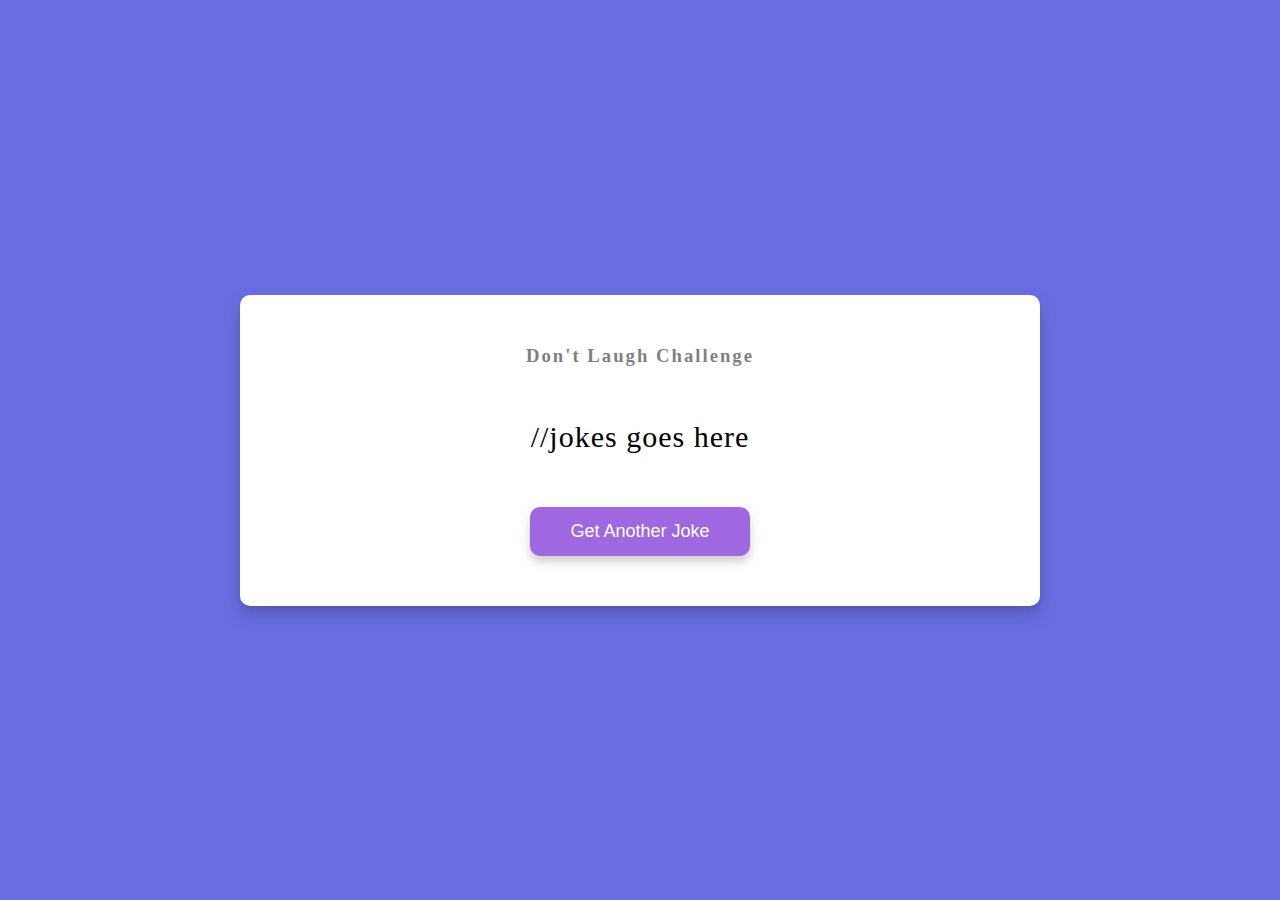
<file: Bad Jokes/index.html>
<!DOCTYPE html>
<html lang="en">
<head>
    <meta charset="UTF-8">
    <meta name="viewport" content="width=device-width, initial-scale=1.0">
    <title>Dad JOKES🤣</title>
    <link rel="stylesheet" href="style.css" />
</head>
<body>
    <div class="container">
        <h3>Don't Laugh Challenge</h3>
        <div id="joke" class="joke">
            //jokes goes here
        </div>
        <button id="jokeBtn" class="btn">Get Another Joke</button>
    </div>
<script src="script.js"></script>
</body>
</html>
</file>
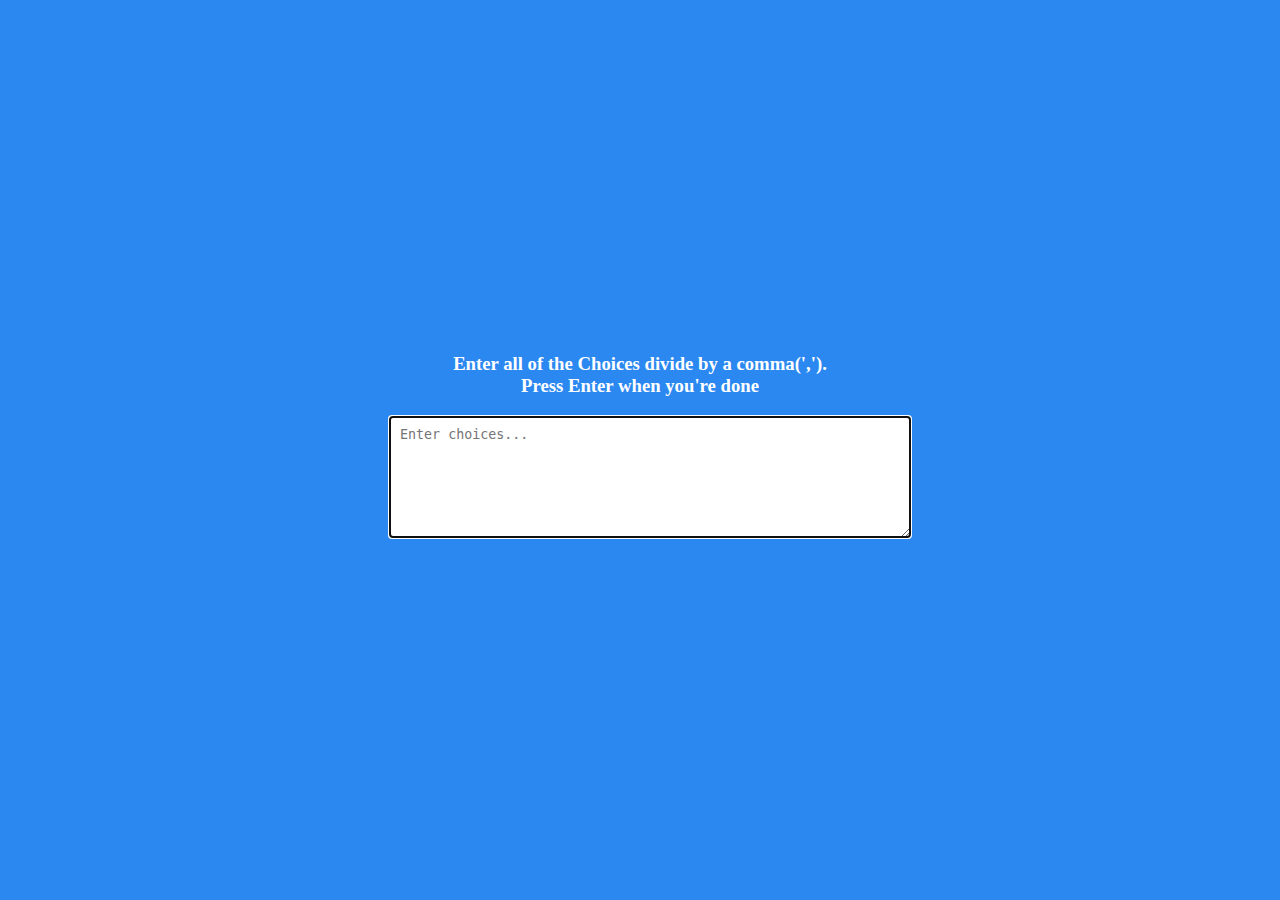
<file: Choice Picker/index.html>
<!DOCTYPE html>
<html lang="en">
<head>
    <meta charset="UTF-8">
    <meta name="viewport" content="width=device-width, initial-scale=1.0">
    <title>Choice Picker</title>
</head>
<link rel="stylesheet" href="style.css" />
<body>
    <div class="container">
        <h3>Enter all of the Choices divide by a comma(',').
            <br>Press Enter when you're done</br>
        </h3>
        <textarea placeholder="Enter choices..." id="textarea"></textarea>

        <div id="tags"></div>
    </div>

<script src="script.js"></script>  
</body>
</html>
</file>
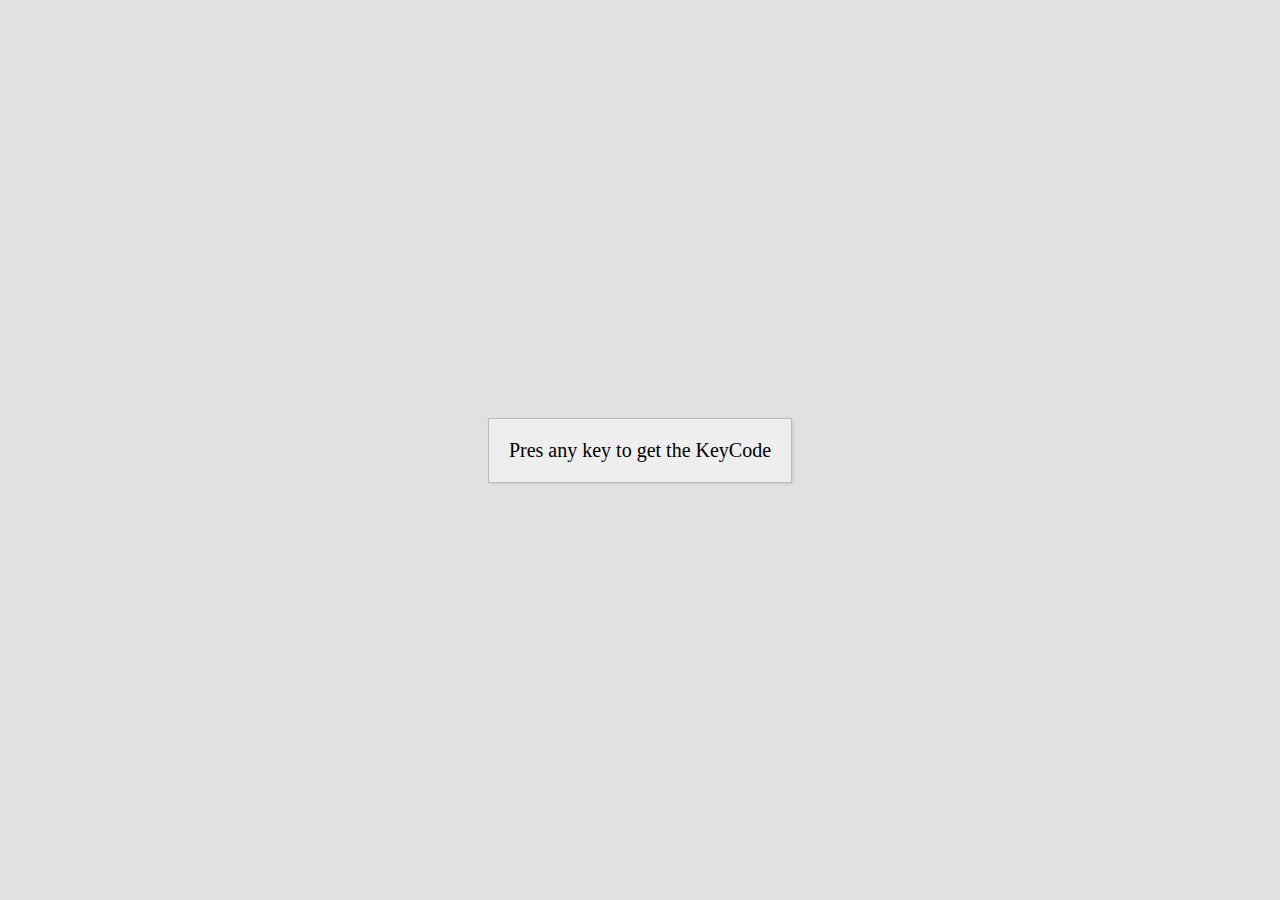
<file: EventKey Codes/index.html>
<!DOCTYPE html>
<html lang="en">
<head>
    <meta charset="UTF-8">
    <meta name="viewport" content="width=device-width, initial-scale=1.0">
    <title>Event Key Codes</title>
    <link rel="stylesheet" href="style.css" />
</head>
<body>
    <div id="insert">
        
        <div class="key">
            Pres any key to get the KeyCode
        </div>
    </div>
<script src="script.js"></script>
</body>
</html>
</file>
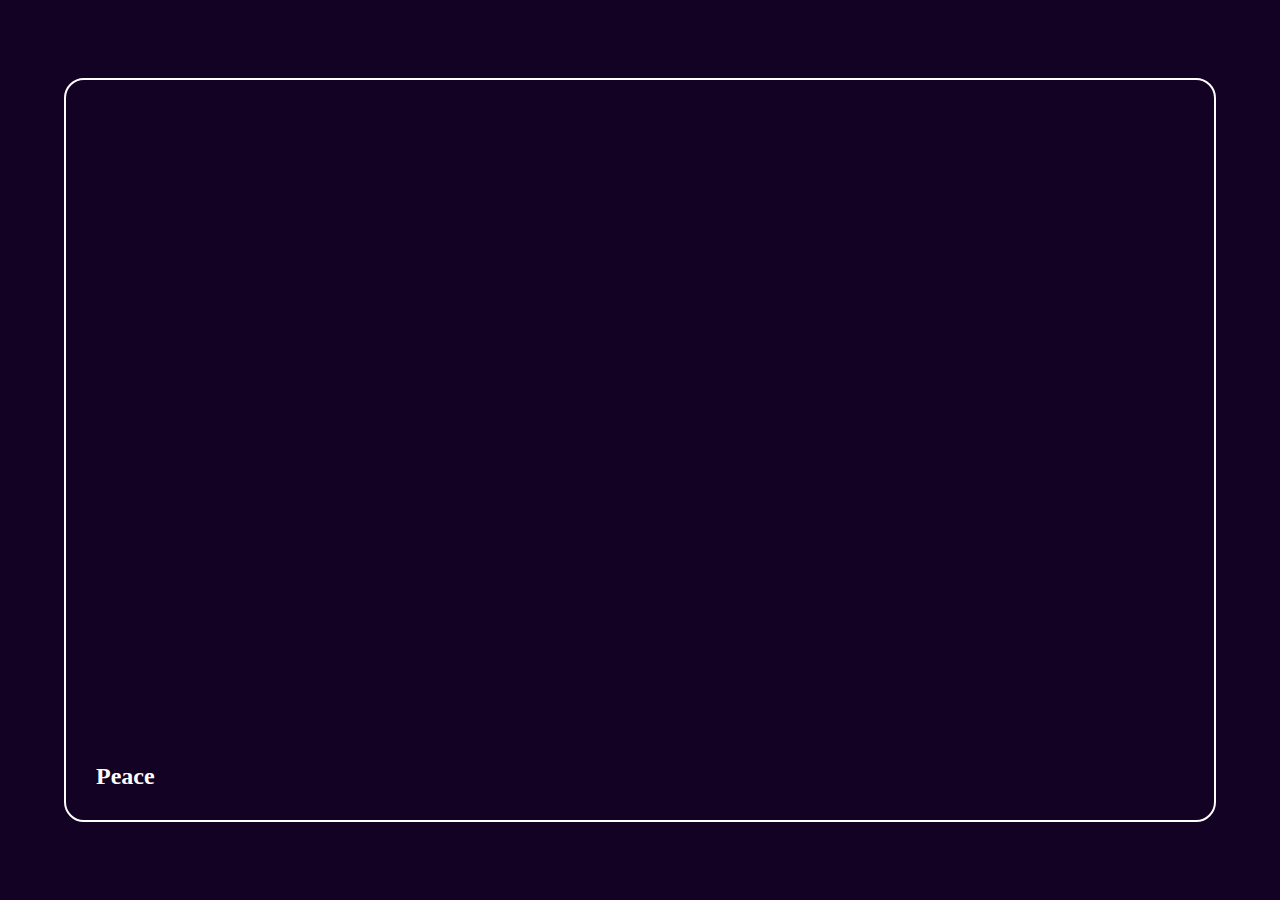
<file: Expanding Cards/index.html>
<!DOCTYPE html>
<html lang="en">
<head>
    <meta charset="UTF-8">
    <meta name="viewport" content="width=device-width, initial-scale=1.0">
    <link rel="stylesheet" href="style.css" />
    <title>Expanding Cards</title>
</head>
<body>
    <div class="container">
        <div class="panel active" style="background-image:url(https://cdn.pixabay.com/photo/2023/08/31/04/23/ai-generated-8224380_1280.jpg);">
            <h3>Peace</h3>
        </div>
        <div class="panel" style="background-image: url(https://cdn.pixabay.com/photo/2023/06/23/11/23/ai-generated-8083323_1280.jpg);">
            <h3>Calm</h3>
        </div>
        <div class="panel" style="background-image:url(https://cdn.pixabay.com/photo/2023/03/03/12/14/ai-generated-7827536_1280.jpg)">
            <h3>Desert</h3>
        </div>
        <div class="panel" style="background-image:url(https://cdn.pixabay.com/photo/2023/04/21/00/27/ai-generated-7940837_1280.jpg)">
            <h3>Sand</h3>
        </div>
        <div class="panel" style="background-image:url(https://cdn.pixabay.com/photo/2021/12/25/16/07/photoshop-6893378_1280.jpg)">
            <h3>Space</h3>
        </div>
    </div>
<script src="script.js"></script>
</body>
</html>
</file>
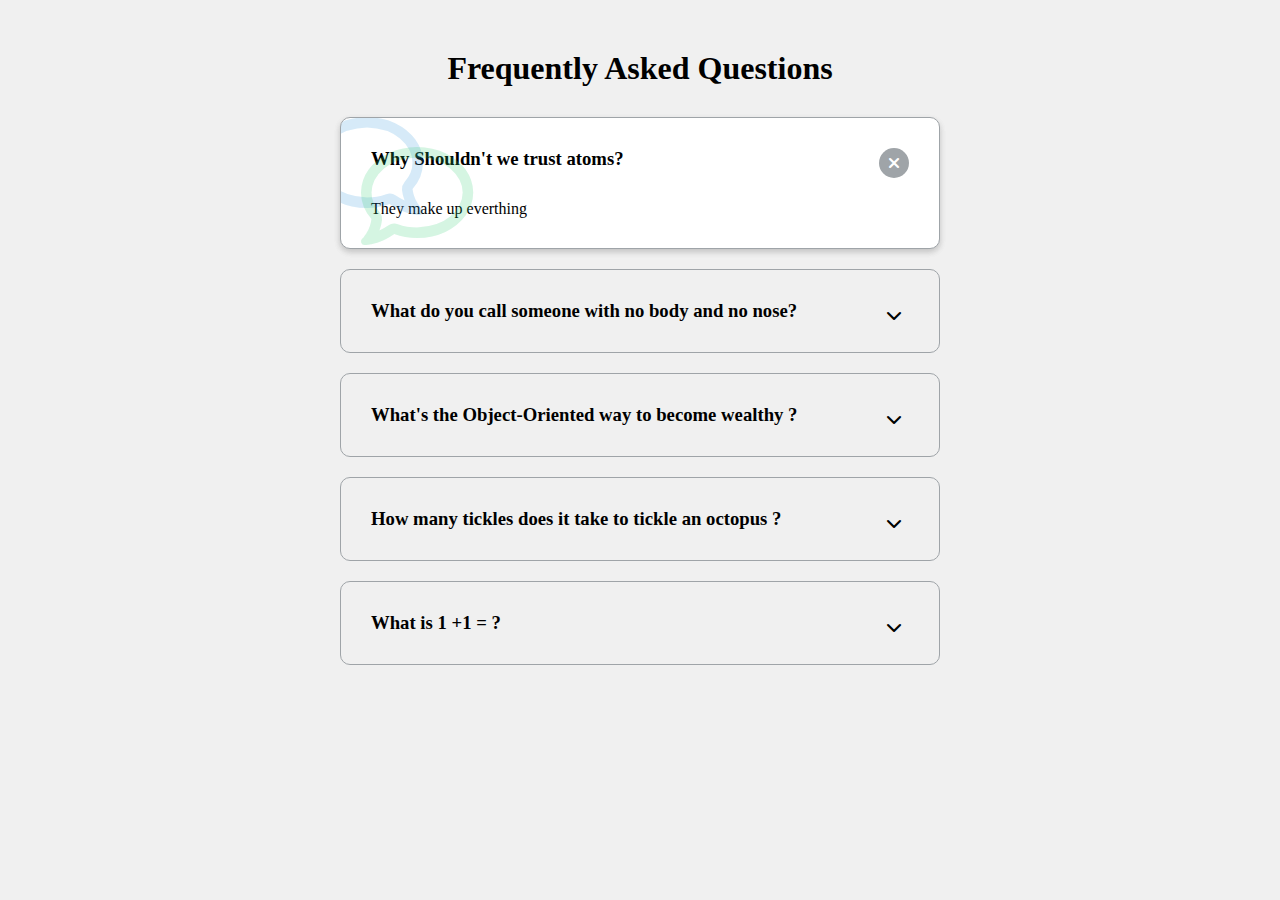
<file: FAQ Collapse/index.html>
<!DOCTYPE html>
<html lang="en">
<head>
    <meta charset="UTF-8">
    <link rel="stylesheet" href="https://cdnjs.cloudflare.com/ajax/libs/font-awesome/6.7.2/css/all.min.css" 
    integrity="sha512-Evv84Mr4kqVGRNSgIGL/F/aIDqQb7xQ2vcrdIwxfjThSH8CSR7PBEakCr51Ck+w+/U6swU2Im1vVX0SVk9ABhg==" 
    crossorigin="anonymous" 
    referrerpolicy="no-referrer" />
    <meta name="viewport" content="width=device-width, initial-scale=1.0">
    <title>FAQ Question</title>
    <link rel="stylesheet" href="style.css" />
</head>
<body>
    <h1>Frequently Asked Questions</h1>
    <div class="faq-container">
        <div class="faq active">
            <h3 class="faq-title">Why Shouldn't we trust atoms?</h3>
            <p class="faq-text">They make up everthing</p>
            <button class="faq-toggle">
                <i class="fas fa-chevron-down"></i>
                <i class="fas fa-times"></i>
            </button>
        </div>
        <div class="faq">
            <h3 class="faq-title">
                What do you call someone with no body and no nose?
            </h3>
            <p class="faq-text">
                Nobody Knows
            </p>
            <button class="faq-toggle">
                <i class="fas fa-chevron-down"></i>
                <i class="fas fa-times"></i>
            </button>
        </div>
        <div class="faq">
            <h3 class="faq-title">
                What's the Object-Oriented way to become wealthy ?
            </h3>
            <p class="faq-text">
                Inheritance
            </p>
            <button class="faq-toggle">
                <i class="fas fa-chevron-down"></i>
                <i class="fas fa-times"></i>
            </button>
        </div>
        <div class="faq">
            <h3 class="faq-title">
                How many tickles does it take to tickle an octopus ?
            </h3>
            <p class="faq-text">
                Ten-tickles
            </p>
            <button class="faq-toggle">
                <i class="fas fa-chevron-down"></i>
                <i class="fas fa-times"></i>
            </button>
        </div>
        <div class="faq">
            <h3 class="faq-title">
                What is 1 +1 = ?
            </h3>
            <p class="faq-text">
                Depends on who are you asking too !!
            </p>
            <button class="faq-toggle">
                <i class="fas fa-chevron-down"></i>
                <i class="fas fa-times"></i>
            </button>
        </div>
        
    </div>

<script src="script.js" ></script>
</body>
</html>
</file>
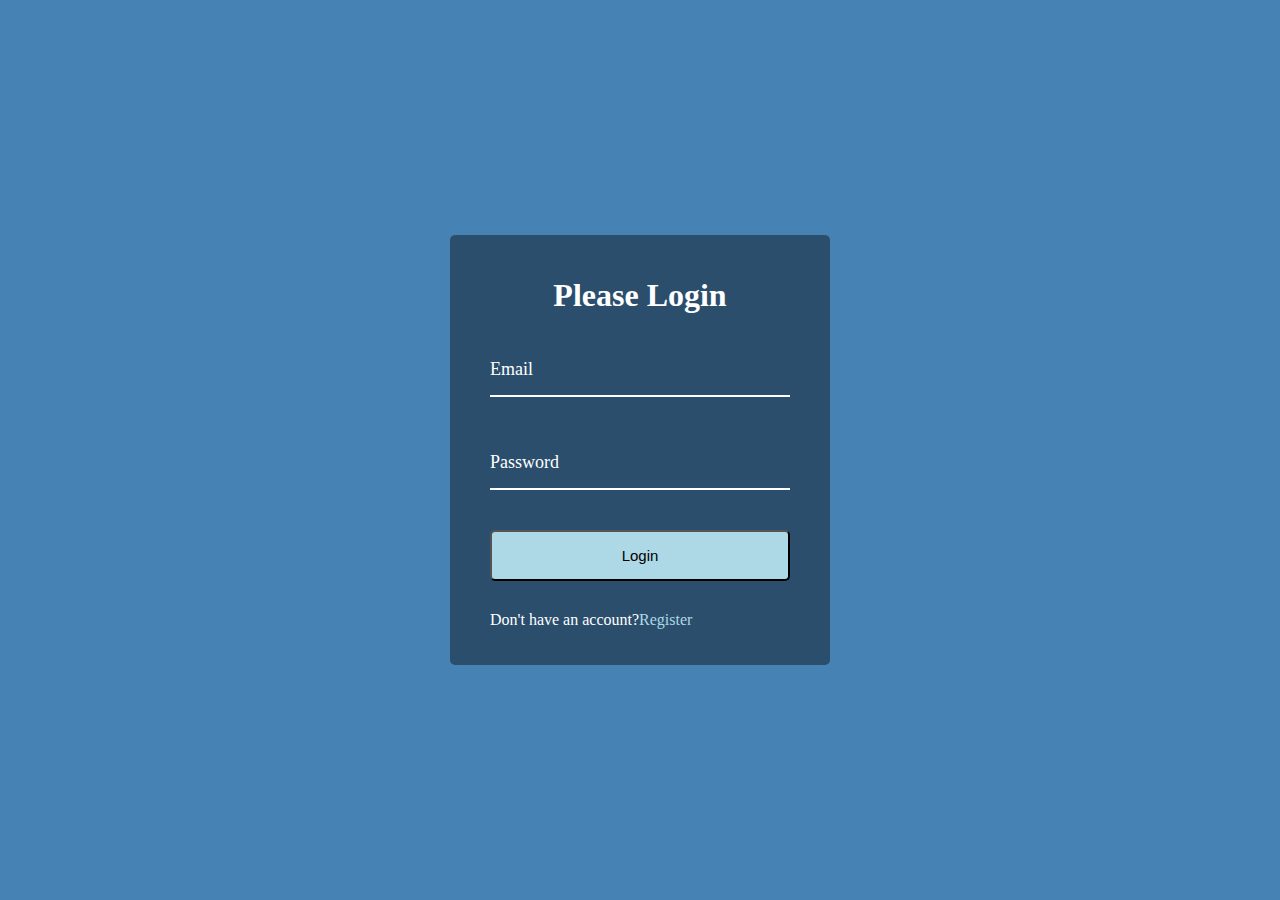
<file: Form Wave Animation/index.html>
<!DOCTYPE html>
<html lang="en">
<head>
    <meta charset="UTF-8">
    <meta name="viewport" content="width=device-width, initial-scale=1.0">
    <link rel="stylesheet" href="style.css" />
    <title>Form Wave</title>
</head>
<body>
    <div class="container">
        <h1>Please Login</h1>
        <form>
            <div class="form-control">
               <input type="text" required> 
               <label>Email</label>
               <!-- <label>
               <span style="transition-delay:0ms">E</span>
               <span style="transition-delay:50ms">m</span>
               <span style="transition-delay:100ms">a</span>
               <span style="transition-delay:150ms">i</span>
               <span style="transition-delay:200ms">l</span>
               </label> -->
            </div>
            <div class="form-control">
               <input type="password" required> 
               <label>Password</label>
            </div>
        <button class="btn">Login</button>
        <p class="text"> Don't have an account?<a href="#">Register</a> </p>
        </form>
    </div>
    
<script src="script.js"></script>
</body>
</html>
</file>
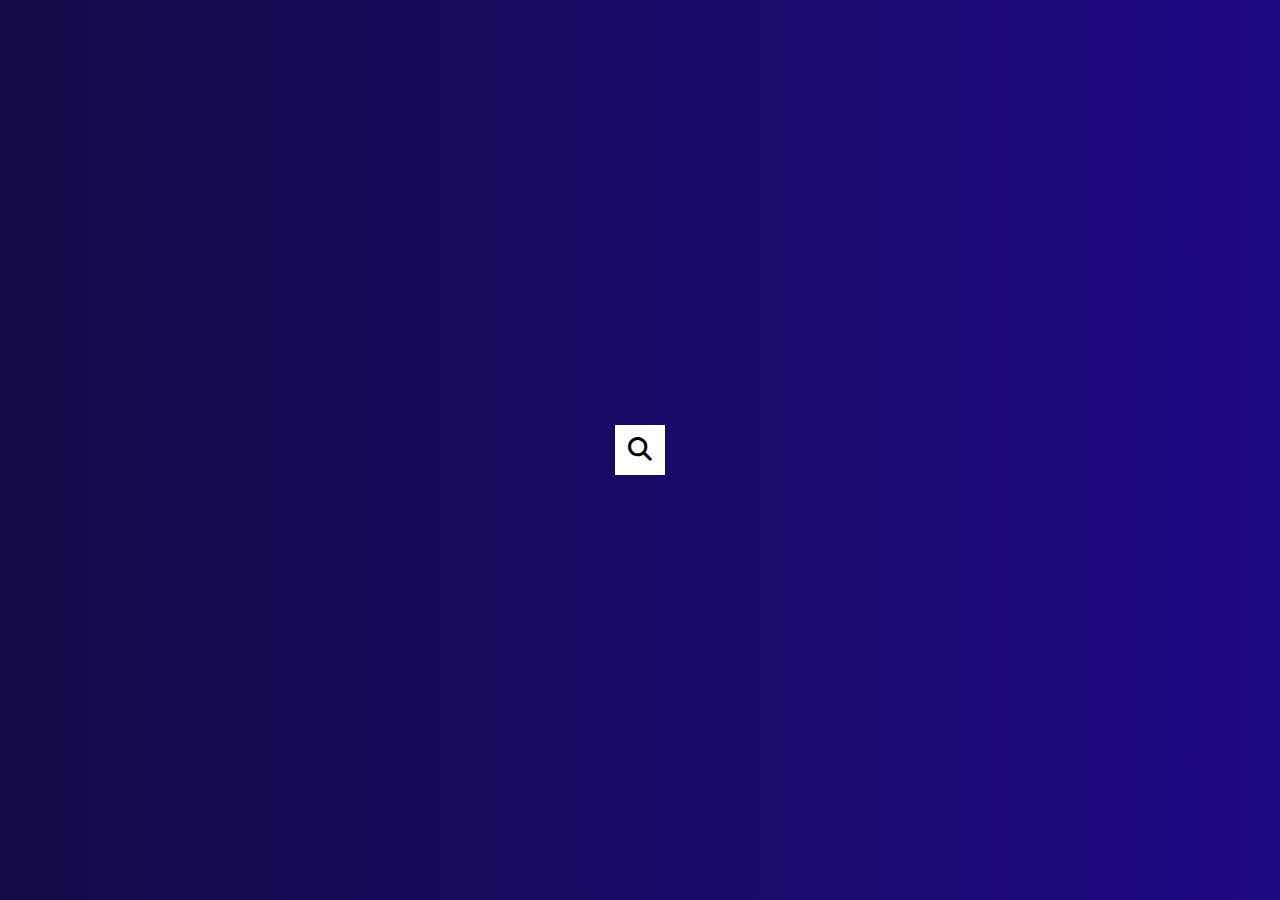
<file: Hidden Search/index.html>
<!DOCTYPE html>
<html lang="en">
<head>
    <meta charset="UTF-8">
    <meta name="viewport" content="width=device-width, initial-scale=1.0">
    <title>Search Widget</title>
    <link rel="stylesheet" href="https://cdnjs.cloudflare.com/ajax/libs/font-awesome/6.7.2/css/all.min.css" 
    integrity="sha512-Evv84Mr4kqVGRNSgIGL/F/aIDqQb7xQ2vcrdIwxfjThSH8CSR7PBEakCr51Ck+w+/U6swU2Im1vVX0SVk9ABhg==" 
    crossorigin="anonymous" 
    referrerpolicy="no-referrer" />
    <link rel="stylesheet" href="style.css"/>
</head>
<body>
    <div class="search">
        <input type="text" class="input" placeholder="Search...">
        <button class="btn">
            <i class="fas fa-search"></i>
        </button>
    </div>
<script src="sccript.js"></script>
</body>
</html>
</file>
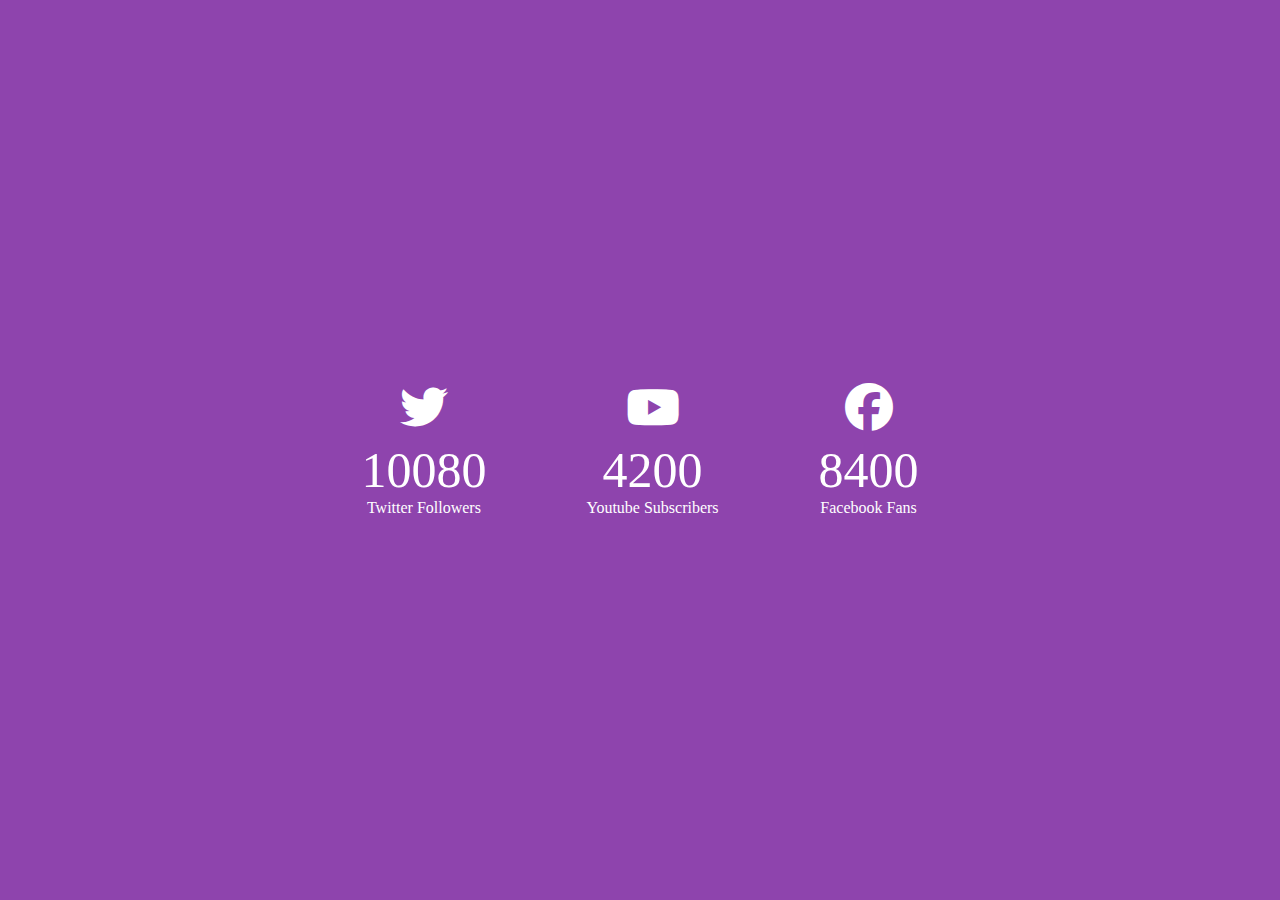
<file: Increment Counter/index.html>
<!DOCTYPE html>
<html lang="en">
<head>
    <meta charset="UTF-8">
    <meta name="viewport" content="width=device-width, initial-scale=1.0">
    <title>Increment Counter</title>
    <link rel="stylesheet" href="https://cdnjs.cloudflare.com/ajax/libs/font-awesome/6.7.2/css/all.min.css" 
     integrity="sha512-Evv84Mr4kqVGRNSgIGL/F/aIDqQb7xQ2vcrdIwxfjThSH8CSR7PBEakCr51Ck+w+/U6swU2Im1vVX0SVk9ABhg=="
     crossorigin="anonymous" 
     referrerpolicy="no-referrer" />
    <link rel="stylesheet" href="style.css">
</head>
<body>
    <div class="counter-container">
        <i class="fab fa-twitter fa-3x"></i>
        <div class="counter" data-target="12000"></div>
        <span>Twitter Followers</span>
    </div>
    <div class="counter-container">
        <i class="fab fa-youtube fa-3x"></i>
        <div class="counter" data-target="5000"></div>
        <span>Youtube Subscribers</span>
    </div>
    <div class="counter-container">
        <i class="fab fa-facebook fa-3x"></i>
        <div class="counter" data-target="10000"></div>
        <span>Facebook Fans</span>
    </div>

<script src="script.js"></script>
</body>
</html>
</file>
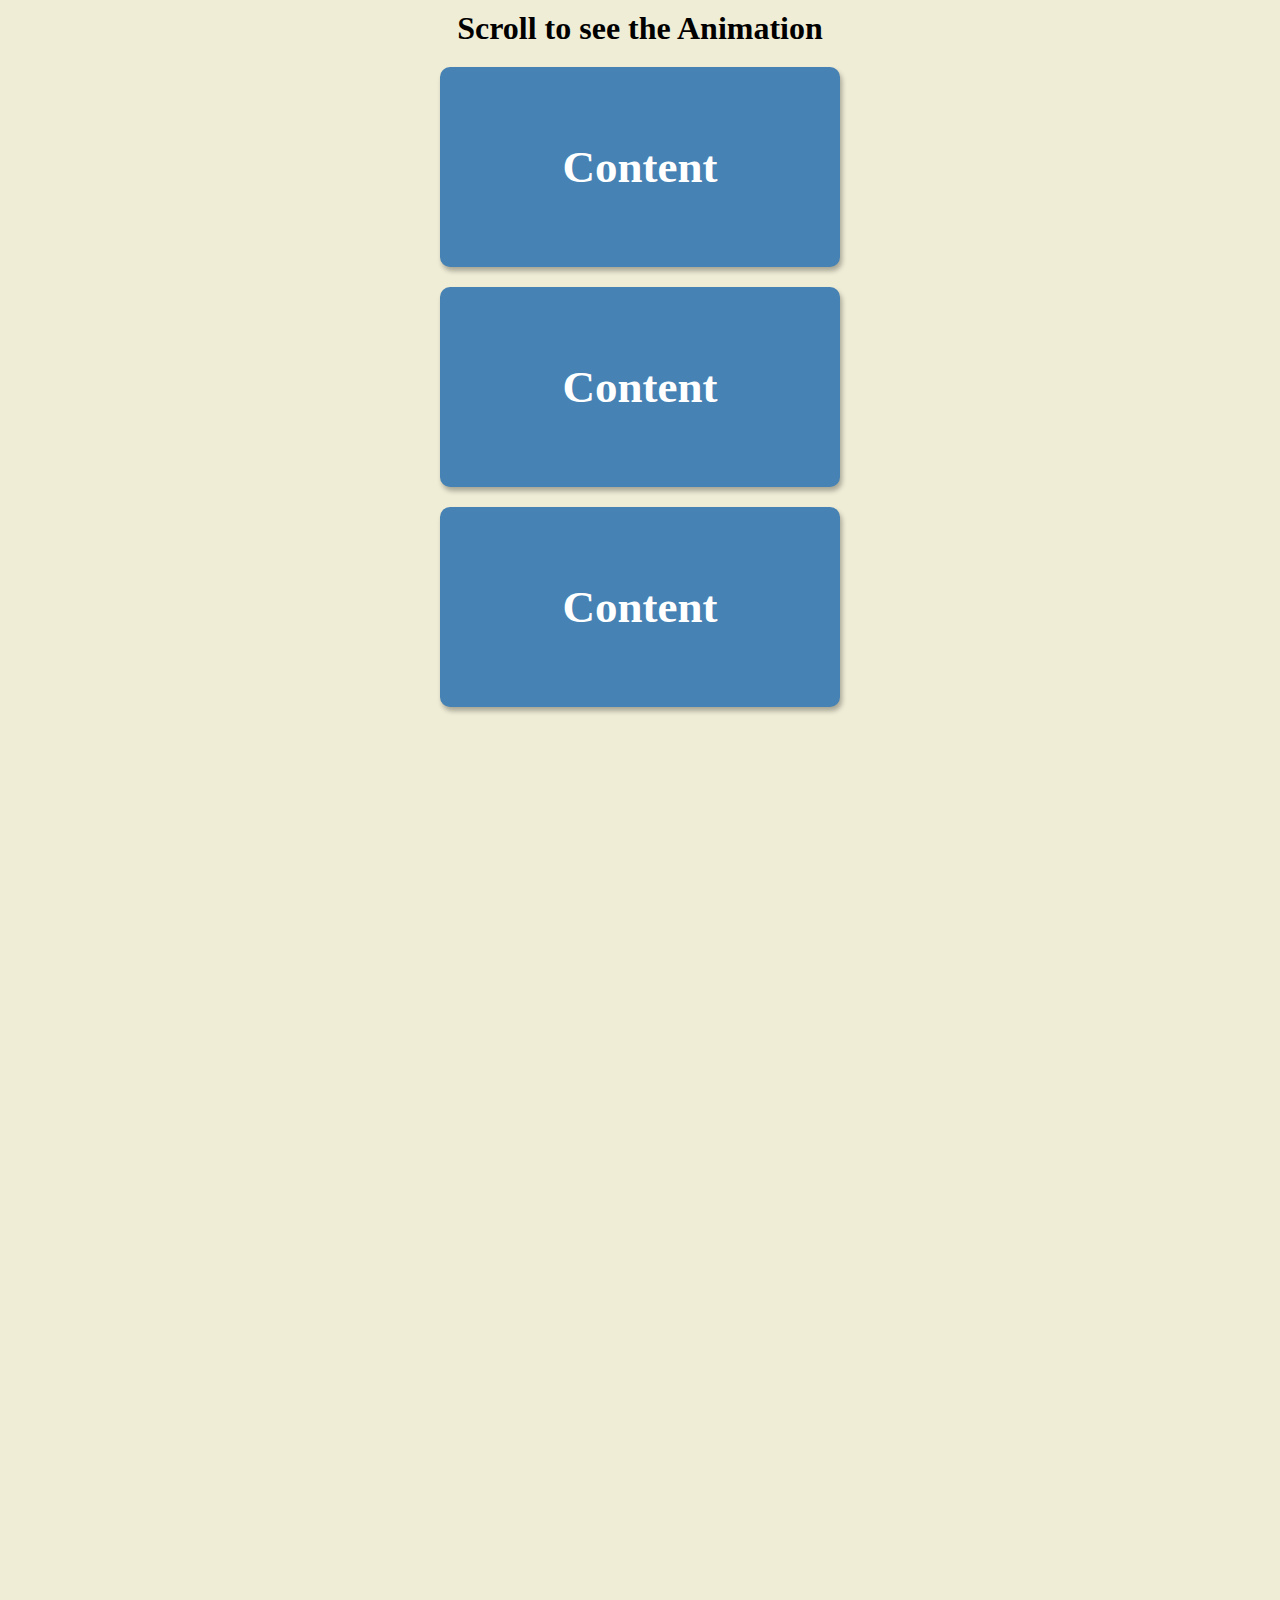
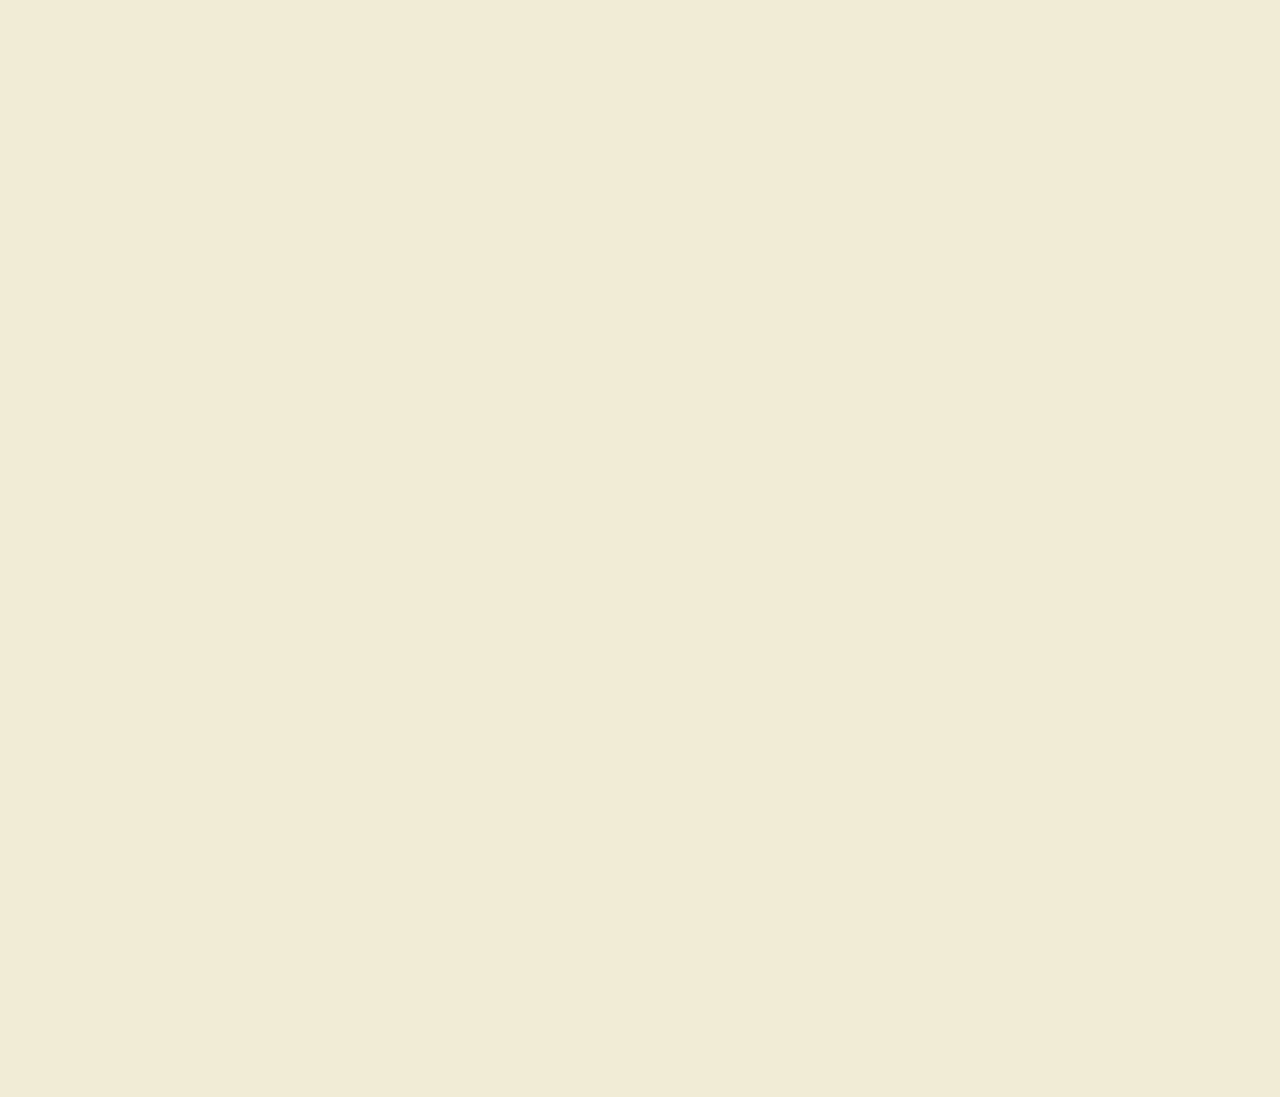
<file: Scroll Animation/index.html>
<!DOCTYPE html>
<html lang="en">
<head>
    <meta charset="UTF-8">
    <meta name="viewport" content="width=device-width, initial-scale=1.0">
    <title>Scrolling Document</title>
    <link rel="stylesheet" href="style.css">

</head>
<body>
    <h1> Scroll to see the Animation </h1>
    <div class="box"><h2>Content</h2></div>
    <div class="box"><h2>Content</h2></div>
    <div class="box"><h2>Content</h2></div>
    <div class="box"><h2>Content</h2></div>
    <div class="box"><h2>Content</h2></div>
    <div class="box"><h2>Content</h2></div>
    <div class="box"><h2>Content</h2></div>
    <div class="box"><h2>Content</h2></div>
    <div class="box"><h2>Content</h2></div>
    <div class="box"><h2>Content</h2></div>
    <div class="box"><h2>Content</h2></div>
    <div class="box"><h2>Content</h2></div>
<script src="script.js"></script>
</body>
</html>
</file>
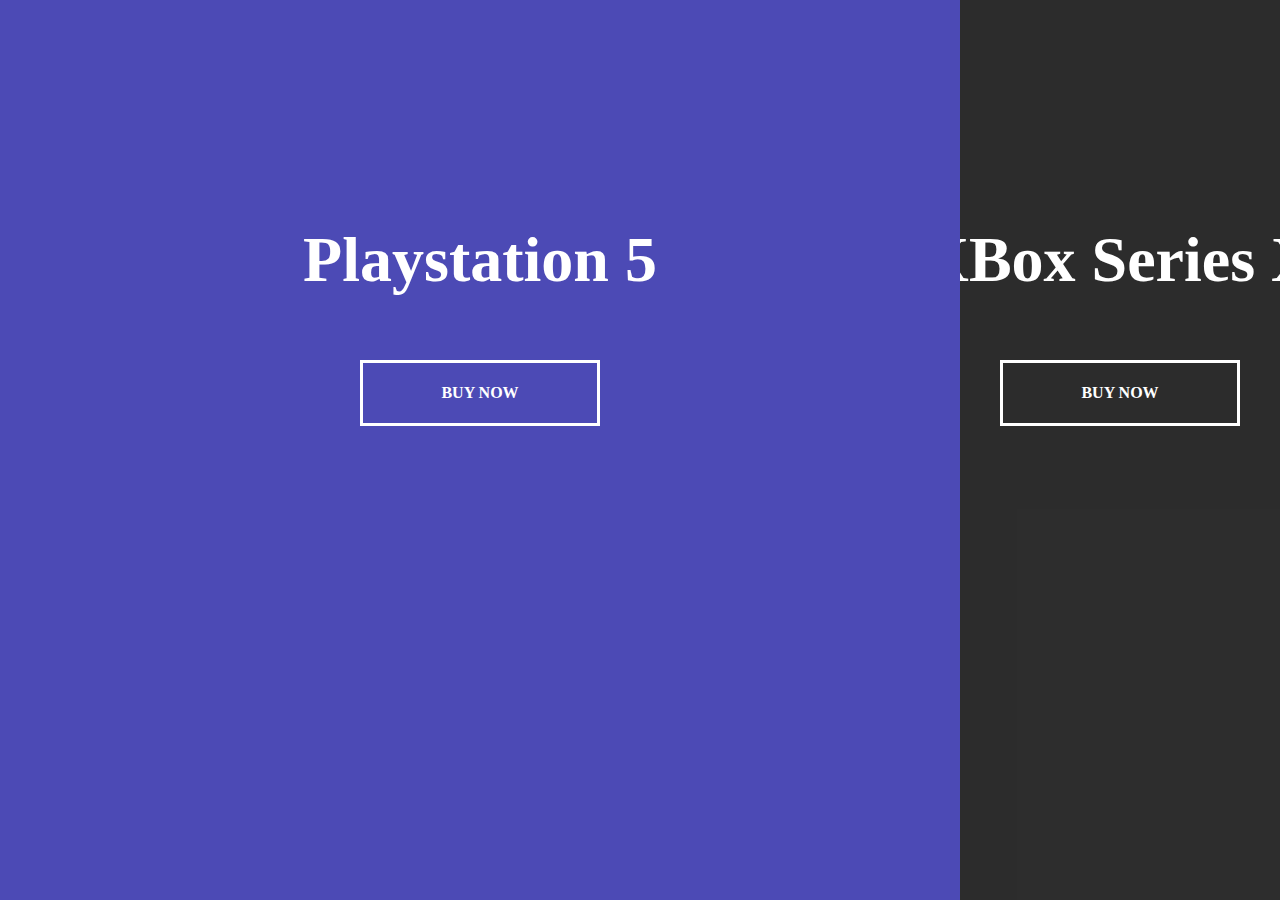
<file: Split the page/index.html>
<!DOCTYPE html>
<html lang="en">
<head>
    <meta charset="UTF-8">
    <meta name="viewport" content="width=device-width, initial-scale=1.0">
    <title>Page Split</title>
    <link rel="stylesheet" href="style.css" />
</head>
<body>
<div class="container">
    <div class="split left">
        <h1>Playstation 5</h1>
        <a href="#" class="btn">Buy Now</a>
    </div>
    <div class="split right">
        <h1>XBox Series X</h1>
        <a href="#" class="btn">Buy Now</a>
    </div>
</div>
<script src="script.js"></script>
</body>
</html>
</file>
<file: Bad Jokes/style.css>
*{
    box-sizing:border-box;
}

body{
    background-color: #686de0;
    display:flex;
    align-items:center;
    justify-content:center;
    height:100vh;
    overflow:hidden;
    margin:0;
    padding:20px;
}

.container{

    background-color: #fff;
    border-radius:10px;
    box-shadow:0 10px 20px rgba(0,0,0,0.1) ,0 6px 6px rgba(0,0,0,0.1);
    padding:50px 20px;
    text-align:center;
    max-width:100%;
    width:800px;

}

h3{
    margin:0;
    opacity:0.5;
    letter-spacing:2px ;
}

.joke{
    font-size:30px;
    letter-spacing:1px;
    line-height:40px;
    margin:50px auto;
    max-width:600px;
}

.btn{

    background-color: #9f68e0;
    color:#fff;
    border:0;
    box-shadow:0 5px 15px rgba(0,0,0,0.1) ,0 6px 6px rgba(0,0,0,0.1);
    padding:14px 40px;
    font-size:18px;
    cursor:pointer;
    border-radius:10px;

}

.btn:active{

    transform:scale(0.98);

}

btn:focus{

    outline:0;

}
</file>
<file: Choice Picker/style.css>
*{

    box-sizing:'border-box';   

}

body{
    background-color:#2b88f0;
    display:flex;
    align-items:center;
    justify-content:center;
    height:100vh;
    overflow:hidden;
    margin:0;
}


h3{
    color:#fff;
    margin:10px 0 20px;
    text-align:center;
}

.container{
    width:500px;

}

#textarea{
    border:none;
    display:block;
    width:100%;
    height:100px;
    padding:10px;
    margin:0 0 20px;
}


.tag{
    background-color: #f0932b;
    color:#fff;
    border-radius:50px;
    padding:10px 20px;
    margin:0 5px 10px 0 ;
    font-size:14px;
    display:inline-block;
}

.tag.highlight{
    
    background-color: #273c75;

}
</file>
<file: EventKey Codes/style.css>
*{
    box-sizing:border-box;

}

body{
    background-color:#e1e1e1;
    display: flex;
    align-items:center;
    justify-content: center;
    height: 100vh;
    flex-direction: column;
    overflow:hidden;
    margin:0;
}

.key{
    border:1px solid #9999;
    background-color: #eee;
    box-shadow:1px 1px 3px rgba(0,0,0,0.1);
    display:inline-flex;
    align-items:center;
    font-size:20px;
    padding:20px;
    font-weight:500;
    flex-direction: column;
    margin:10px;
    min-width:150px;
    position:relative;

}

.key small{
    position:absolute;
    top:-24px;
    left:0;
    text-align:center;
    width:100%;
    color:#555;
    font-size:14px;

}
</file>
<file: Expanding Cards/style.css>
*{
    box-sizing:border-box;
    background-color: rgb(19, 2, 36);
}

body{
    font-family: 'cursive';
    display:flex;
    align-items:center;
    justify-content: center;
    height:100vh;
    overflow:hidden;
    margin:0;
    
}


.container{
    display:flex;
    width:90vw;  
    border:2px solid #fff;
    border-radius: 20px;
}

.panel{
    background-size:auto 100%;
    background-repeat: no-repeat;
    background-position:center;
    height:80vh;
    border-radius:50px;
    color:#fff;
    cursor:pointer;
    flex:0.5;
    margin:10px;
    position:relative;
    transition:0.7s ease-in;
}

.panel h3{
    font-size:24px;
    position:absolute;
    left:20px;
    bottom:20px;
    margin:0;
    opacity:0;
}

.panel.active{
    flex:5;
    
}

.panel.active h3{
    opacity:1;
    transition:opacity 0.3s ease-in0.4s;
}

@media(max-width:480px){
    .container{
        width:100vw; 
    }
    .panel:nth-of-type(4),
    .panel:nth-of-type(5){
        display:none;
    }
    }
</file>
<file: FAQ Collapse/style.css>
*{
    box-sizing:border-box;
    margin:0;
    padding:0;
}

body{
    background-color:#f0f0f0;
}

h1{
    margin:50px 0 30px;
    text-align:center;
}

.faq-container{
    max-width:600px;
    margin:0 auto;
}

.faq {
    background-color: transparent;
    border:1px solid #9fa4a8;
    border-radius:10px;
    margin:20px 0;
    padding: 30px;
    position:relative;
    overflow:hidden;
    transition:0.3s ease;

}

.faq.active{
    background-color: #fff;
    box-shadow:0 3px 6px rgba(0,0,0,0.1 ), 0 3px 6px rgba(0,0,0,0.1);
}


.faq.active::before,
.faq.active::after{
    content:'\f075';
    font-family:'Font Awesome 5 Free';
    color:#2ecc71;
    font-size:7rem;
    position:absolute;
    opacity:0.2;
    top:20px;
    left:20px;
    z-index:0;
}

.faq.active::before{
    color:#3498db;
    top:-10px;
    left:-30px;
    transform:rotateY(180deg);
}

.fazq-title{
    margin:0 35px 0 0;
}

.faq-text{
    display: none;
    margin:30px 0 0;
}


.faq.active .faq-text{
    display:block;
}


.faq-toggle{
    background-color:transparent;
    cursor:pointer;
    border-radius: 50%;
    border:0;
    display: flex;
    align-items: center;
    justify-content:center;
    font-size:16px;
    padding:0;
    position:absolute;
    top:30px;
    right:30px;
    height:30px;
    width:30px;
}
.faq-toggle .fa-times{
    display:none;
}


.faq-toggle:focus{
    outline:0;
}


.faq.active .faq-toggle .fa-times{
    color:#fff;
    display:block;
}

.faq.active .faq-toggle .fa-chevron-down{
    display:none;
}

.faq.active .faq-toggle{
    background-color: #9fa4a8;
}
</file>
<file: Form Wave Animation/style.css>
*{

    box-sizing:border-box;

}

body{

    background-color: steelblue;
    color:#fff;
    display:flex;
    flex-direction:column;
    align-items:center;
    justify-content:center;
    height:100vh;
    overflow:hidden;
    margin:0;

}

.container{
    background-color: rgba(0,0,0,0.4);
    padding:20px 40px;
    border-radius:5px;
}


.container h1{
    text-align:center;
    margin-bottom:30px;
}

.container a{

    text-decoration:none;
    color:lightblue;

}

.form-control{
    position:relative;
    margin:20px 0 40px;
    width:300px;

}

.form-control input{

    background-color:transparent;
    border:0;
    border-bottom:2px #fff solid;
    display:block;
    width:100%;
    padding:15px 0;
    font-size:18px;
    color:#fff;

}

.form-control input:focus,
.form-control input:valid{

    outline:0;
    border-bottom:lightblue;

}

.btn{
    cursor:pointer;
    display:inline-block;
    width:100%;
    background: lightblue;
    padding:15px;
    font-size:15px;
    border-radius:5px;

}

.btn:focus{

    outline:0;

}

.btn:active{
    transform:scale(0.98);
}

.text{

    margin-top:30px;

}

.form-control label{

    position:absolute;
    top:15px;
    left:0;

}

.form-control label span{

    display:inline-block;
    font-size:18px;
    min-width:5px;
    transition: 0.3s cubic-bezier(0.68,-0.55,0.265,1.55);


}

.form-control input:focus + label span,
.form-control input:valid + label span
{
 
    color:lightblue;
    transform:translateY(-30px);
    

}
</file>
<file: Hidden Search/style.css>
*{
    box-sizing: border-box;
}

body{

    background-image: linear-gradient(90deg,#150b46,#1f0884);
    display:flex;
    align-items:center;
    justify-content:center;
    height:100vh;
    overflow:hidden;
    margin:0;

}

.search{

    position:relative;
    height:50px;

}

.search .input{

    background-color: #fff;
    border:0;
    font-size:18px;
    padding:15px;
    height:50px;
    width:50px;
    transition:width 0.3s ease;

}

.btn{

    background-color: #fff;
    border:0;
    cursor:pointer;
    font-size:24px;
    position:absolute;
    top:0;
    left:0;
    height:50px;
    width:50px;
    transition:transform 0.3s ease;

}

.btn:focus , .input:focus{
    outline:0;
}


.search.active .input{

    width:200px;

}

.search.active .btn{
    
    transform:translateX(198px);

}
</file>
<file: Increment Counter/style.css>
*{
    box-sizing:border-box;
}

body{
    background-color:#8e44ad;
    display:flex;
    align-items:center;
    justify-content: center;
    height:100vh;
    color:#fff;
    margin:0;
    overflow:hidden;
}

.counter-container{
    display:flex;
    flex-direction:column;
    justify-content:center;
    margin:30px 50px;
    text-align:center;
}

.counter {
    font-size:50px;
    margin-top:10px;
}


@media(max-width:580px){
    body{
        flex-direction:column;
    }
}
</file>
<file: Scroll Animation/style.css>
*{

    box-sizing:border-box;

}

body{
background-color: #efedd6;
display:flex;
flex-direction:column;
align-items:center;
justify-content:center;
margin:0;
overflow-x:hidden;

}

h1{
    margin:10px;
}

.box{
    background-color: steelblue;
    color:#fff;
    display:flex;
    align-items:center;
    justify-content:center;
    width:400px;
    height:200px;
    margin:10px;
    border-radius:10px;
    box-shadow:2px 4px 5px rgba(0,0,0,0.3);
    transform:translateX(400%);
    transition:transform 0.4s ease;
}
.box:nth-of-type(even){

    transform:translateX(-400%);

}

.box.show{
    transform:translateX(0);
}

h2{
    font-size:45px;
}
</file>
<file: Split the page/style.css>
*{
    box-sizing:border-box;
}

:root{
    --left-bg-color:rgba(87,84,236,0.7);
    --right-bg-color:rgba(43,43,43,0.8);
    --left-btn-hover-color:rgba(87,84,236,1);
    --right-btn-hover-color:rgba(28,122,28,1);
    --hover-width:75%;
    --other-width:25%;
    --speed:1000ms;
}

body{

    height:100vh;
    overflow:hidden;
    margin:0;

}

h1{
    font-size:4rem;
    color:#fff;
    position:absolute;
    left:50%;
    top:20%;
    transform:translateX(-50%);
    white-space: nowrap;
}

.btn{

    position:absolute;
    left:50%;
    top:40%;
    display:flex;
    align-items:center;
    justify-content:center;
    transform:translateX(-50%);
    text-decoration:none;
    color:#fff;
    border:#fff solid 0.2rem;
    font-size:1rem;
    width:15rem;
    padding:1.3rem;
    font-weight:bold;
    text-transform:uppercase;

}

.split.left .btn:hover{
    background-color: var(--left-btn-hover-color);
    border-color:var(--left-btn-hover-color);
}

.split.right .btn:hover{
    background-color: var(--right-btn-hover-color);
    border-color:var(--right-btn-hover-color);
}

.container{
    
    position:relative;
    width:100%;
    height:100%;
    background:#333;

}

.split{

    position:absolute;
    width:50%;
    height:100%;
    overflow:hidden;

}

.split.left{
    left:0;
    background-image:url('https://cdn.pixabay.com/photo/2022/12/01/04/40/backpacker-7628303_1280.jpg');
    background-repeat: no-repeat;
    background-size: cover;
}

.split.left::before{
    content:"";
    position:absolute;
    width:100%;
    height:100%;
    background-color: var(--left-bg-color);
}

.split.right{

    right:0;
    background-image:url('https://media.istockphoto.com/id/2175959382/vector/the-importance-of-having-solar-panels.jpg?s=1024x1024&w=is&k=20&c=op9ttIW1UXh2ZBVDtPaTesAk827DCr6u8jpWJit9YbU=');
    background-repeat: no-repeat;
    background-size: cover;

}

.split.right::before{

    content:"";
    position:absolute;
    width:100%;
    height:100%;
    background-color: var(--right-bg-color);

}

.split.right , .split.left , .split.right::before,.split.left::before{
    transition:all var(--speed) ease-in-out;


}

.hover-left .left{
    width: var(--hover-width);
}

.hover-left .right{
    width: var(--other-width);
}


.hover-right .right{
    width: var(--hover-width);
}

.hover-right .left{
    width: var(--other-width);
}


@media(max-width:800){
    h1{
        font-size: 2rem;
        top:35%;
    }

    .btn{

        padding:1.2rem;
        width:12rem;

    }
}
</file>
